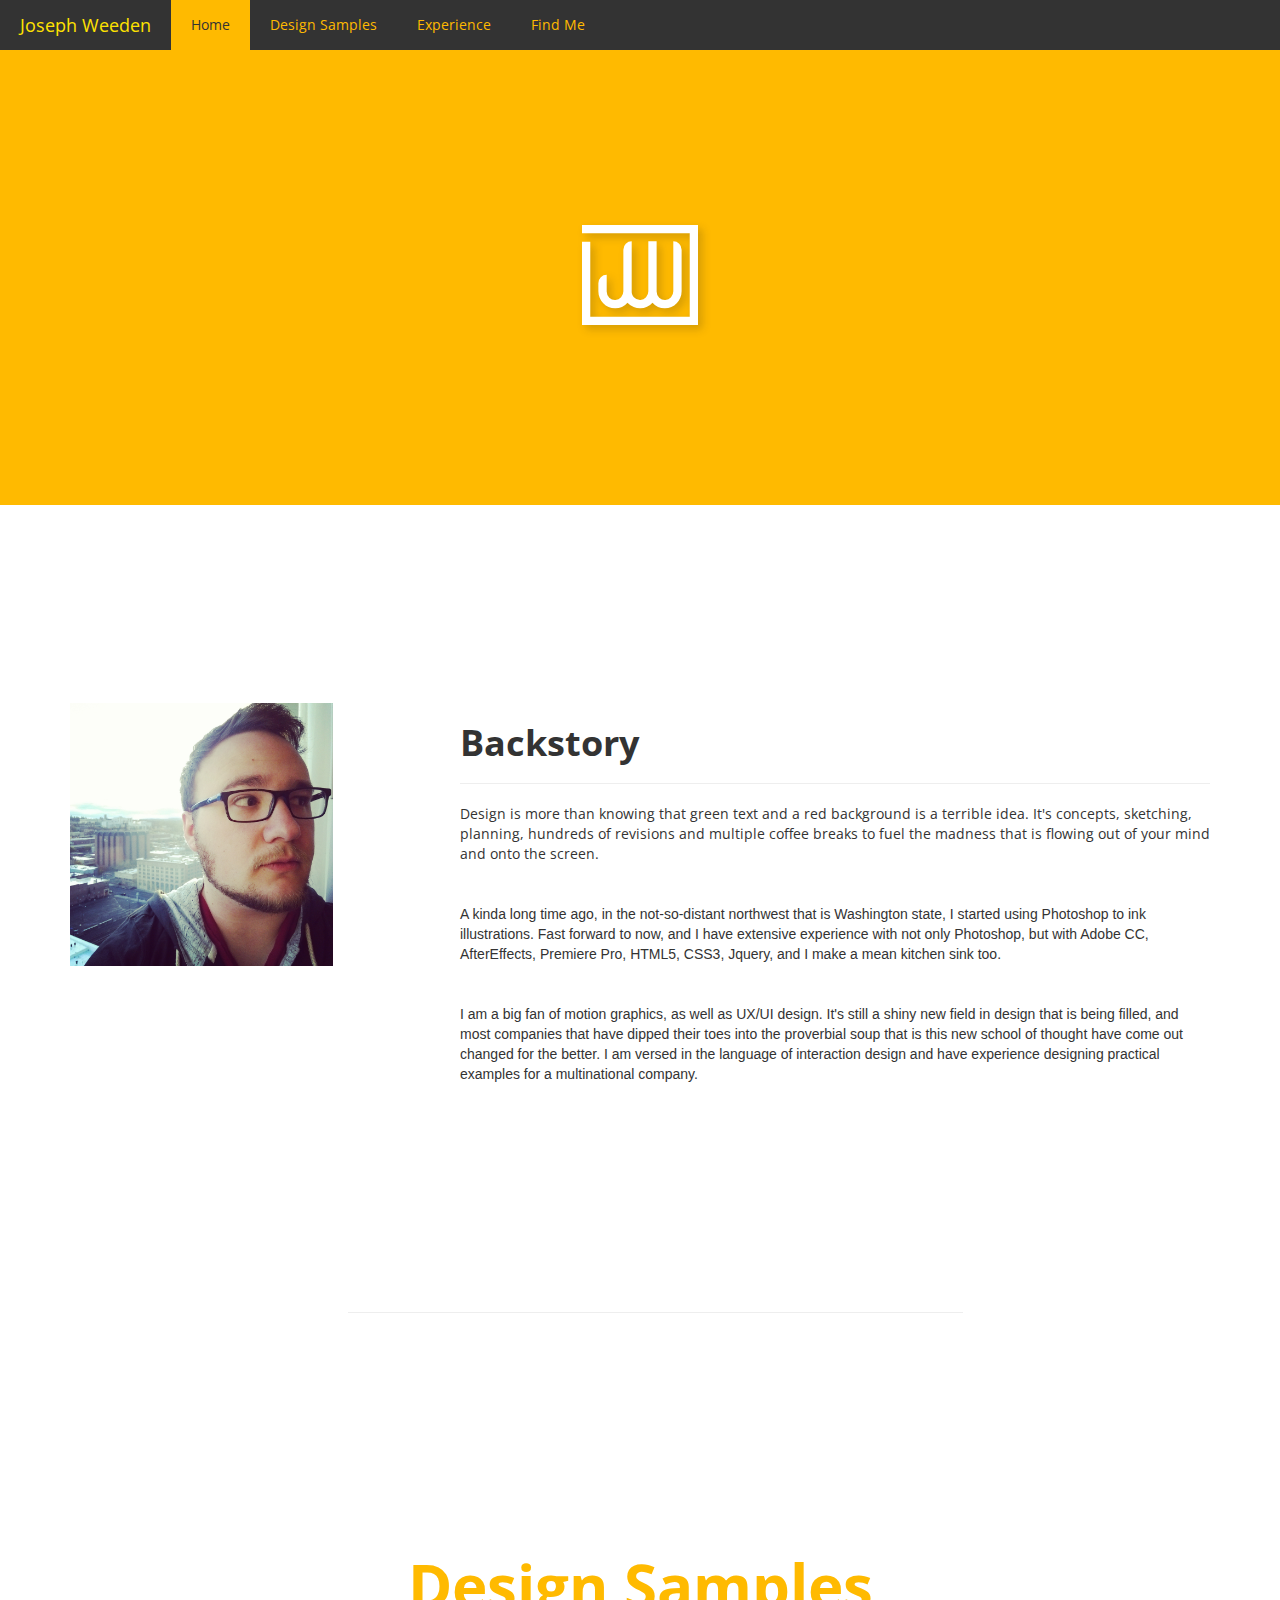
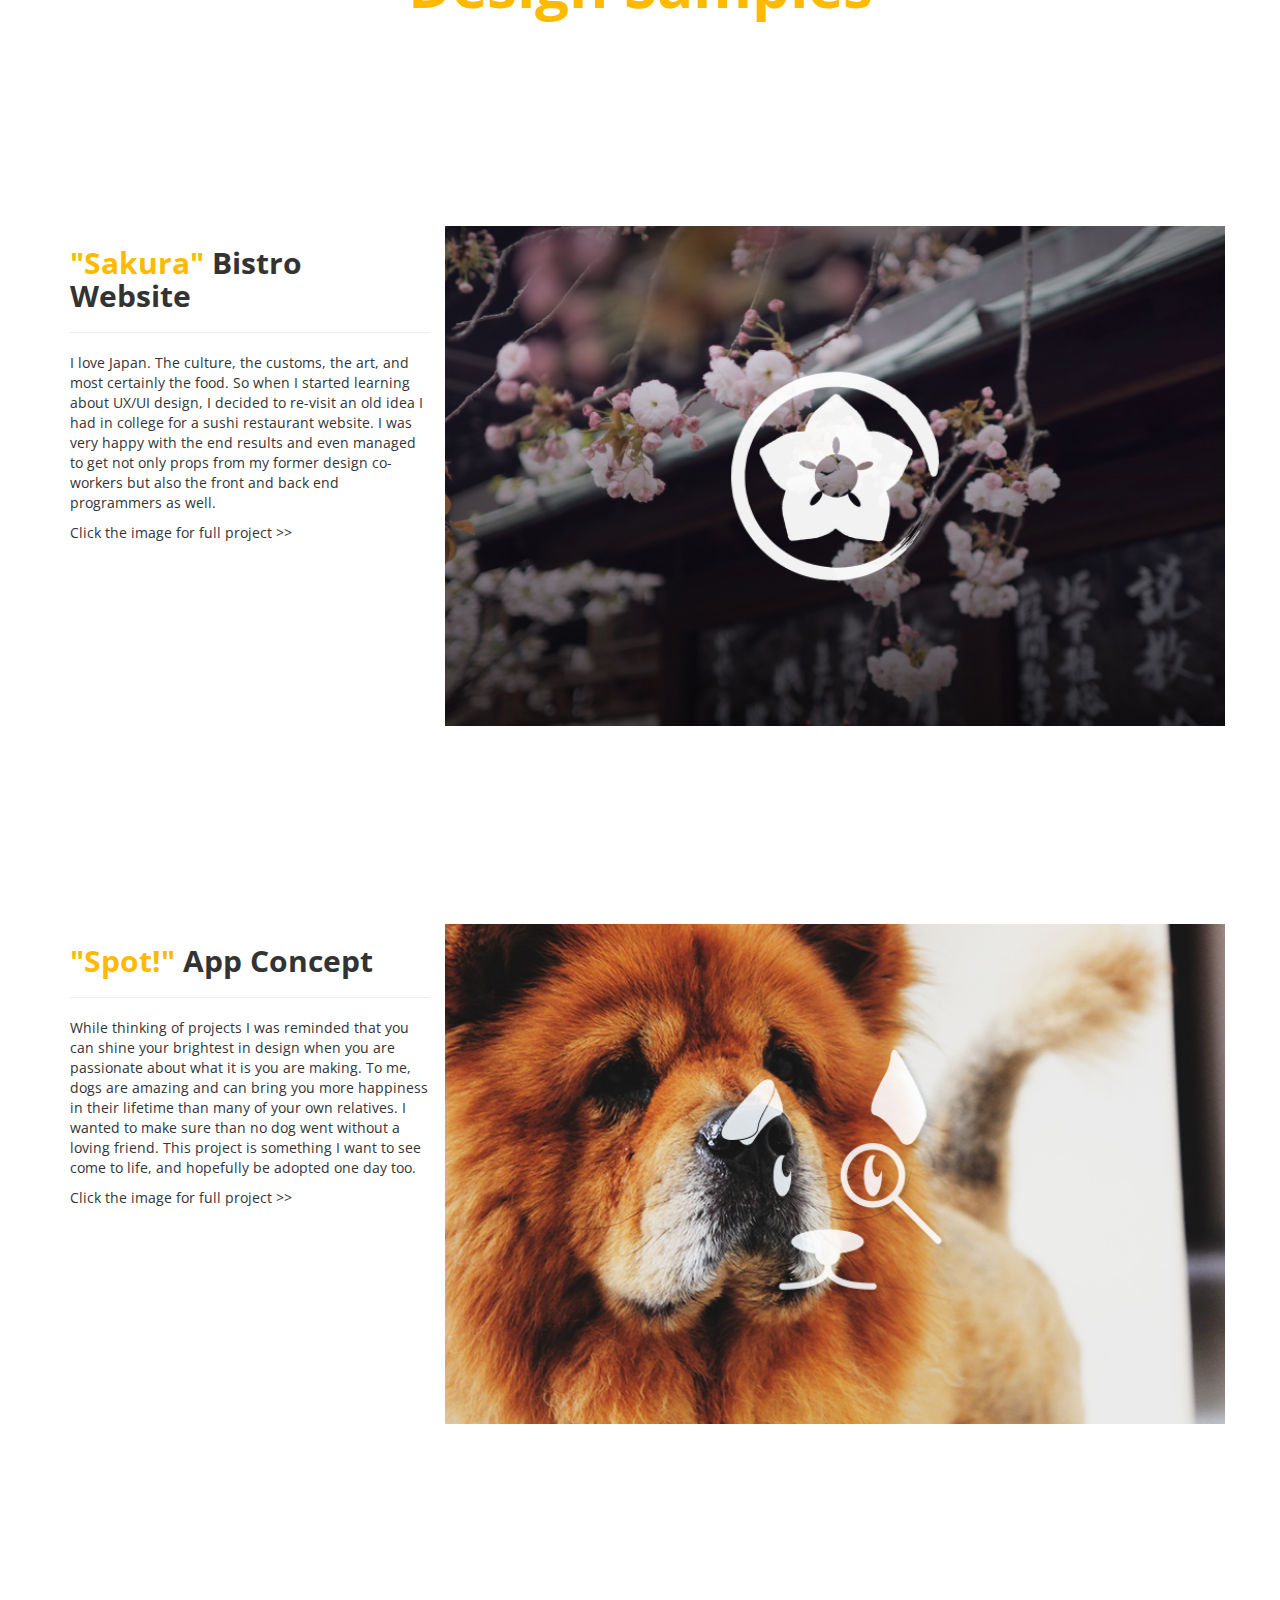
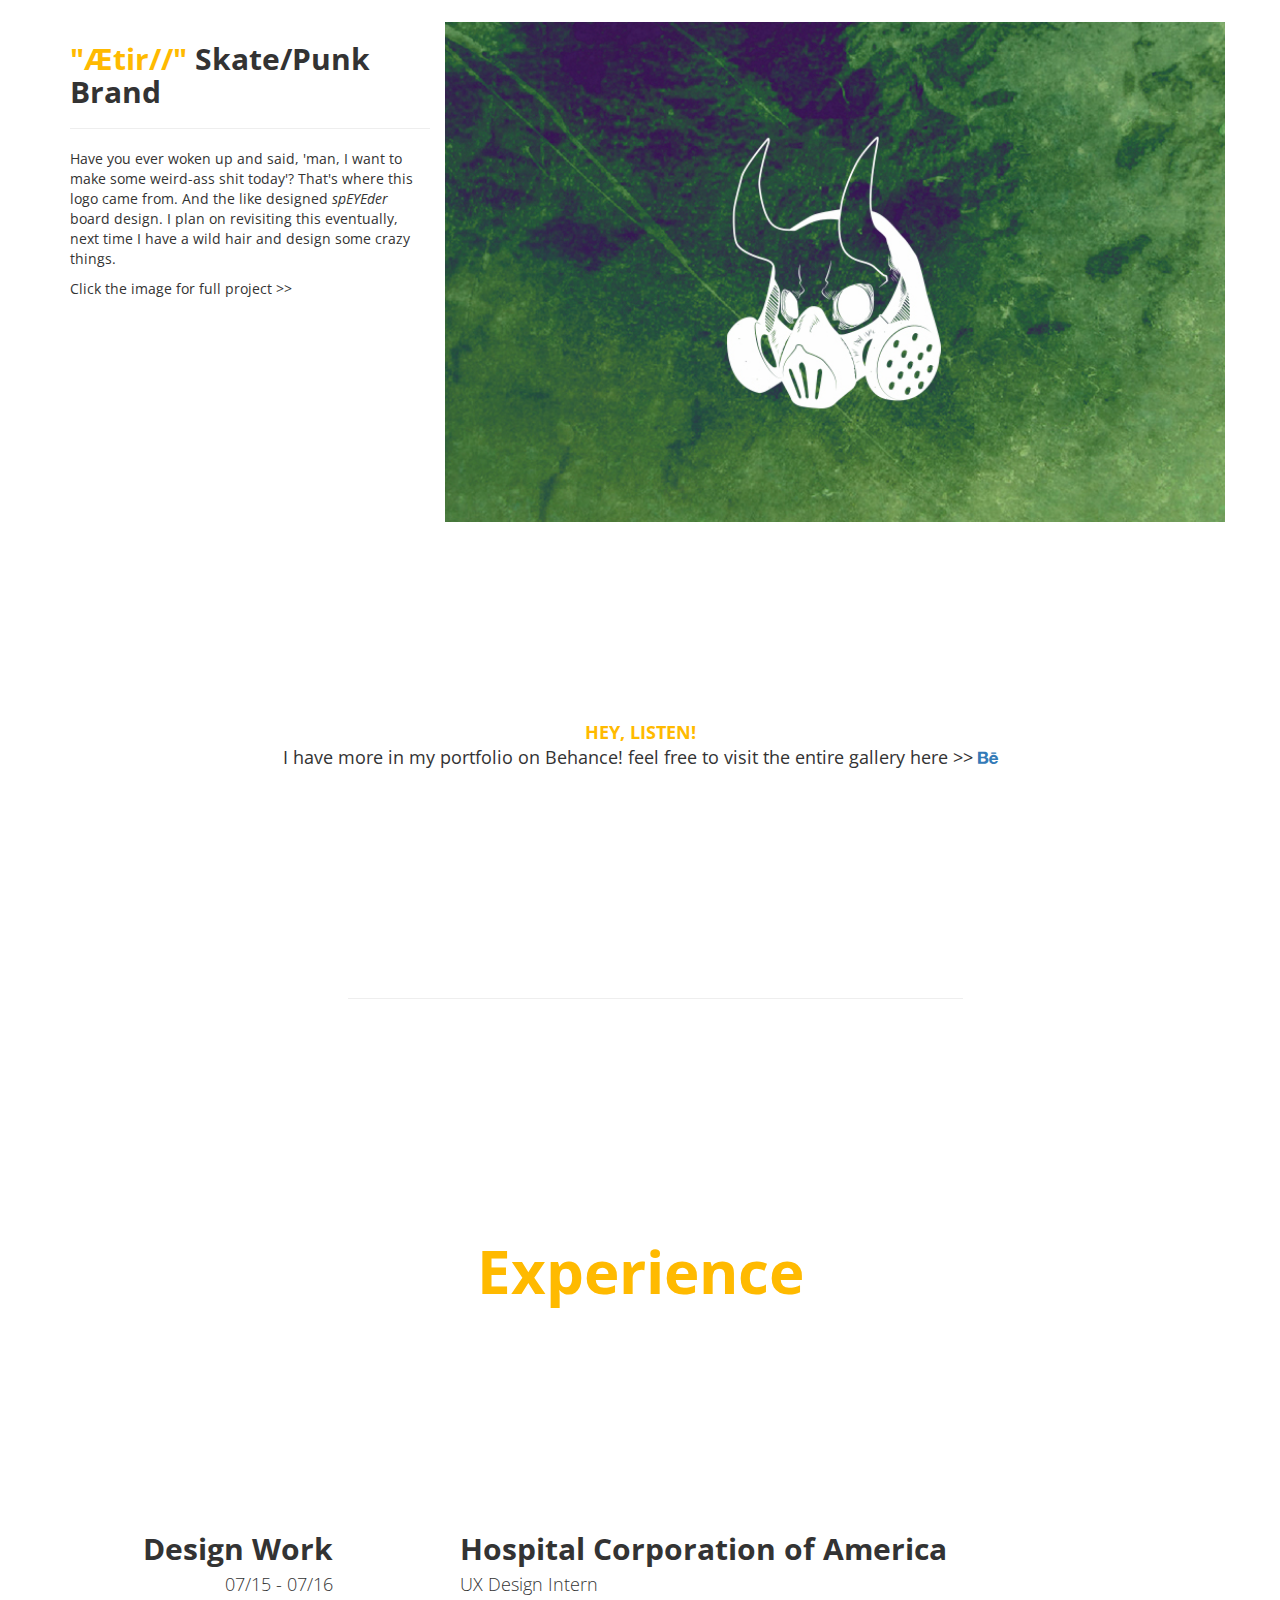
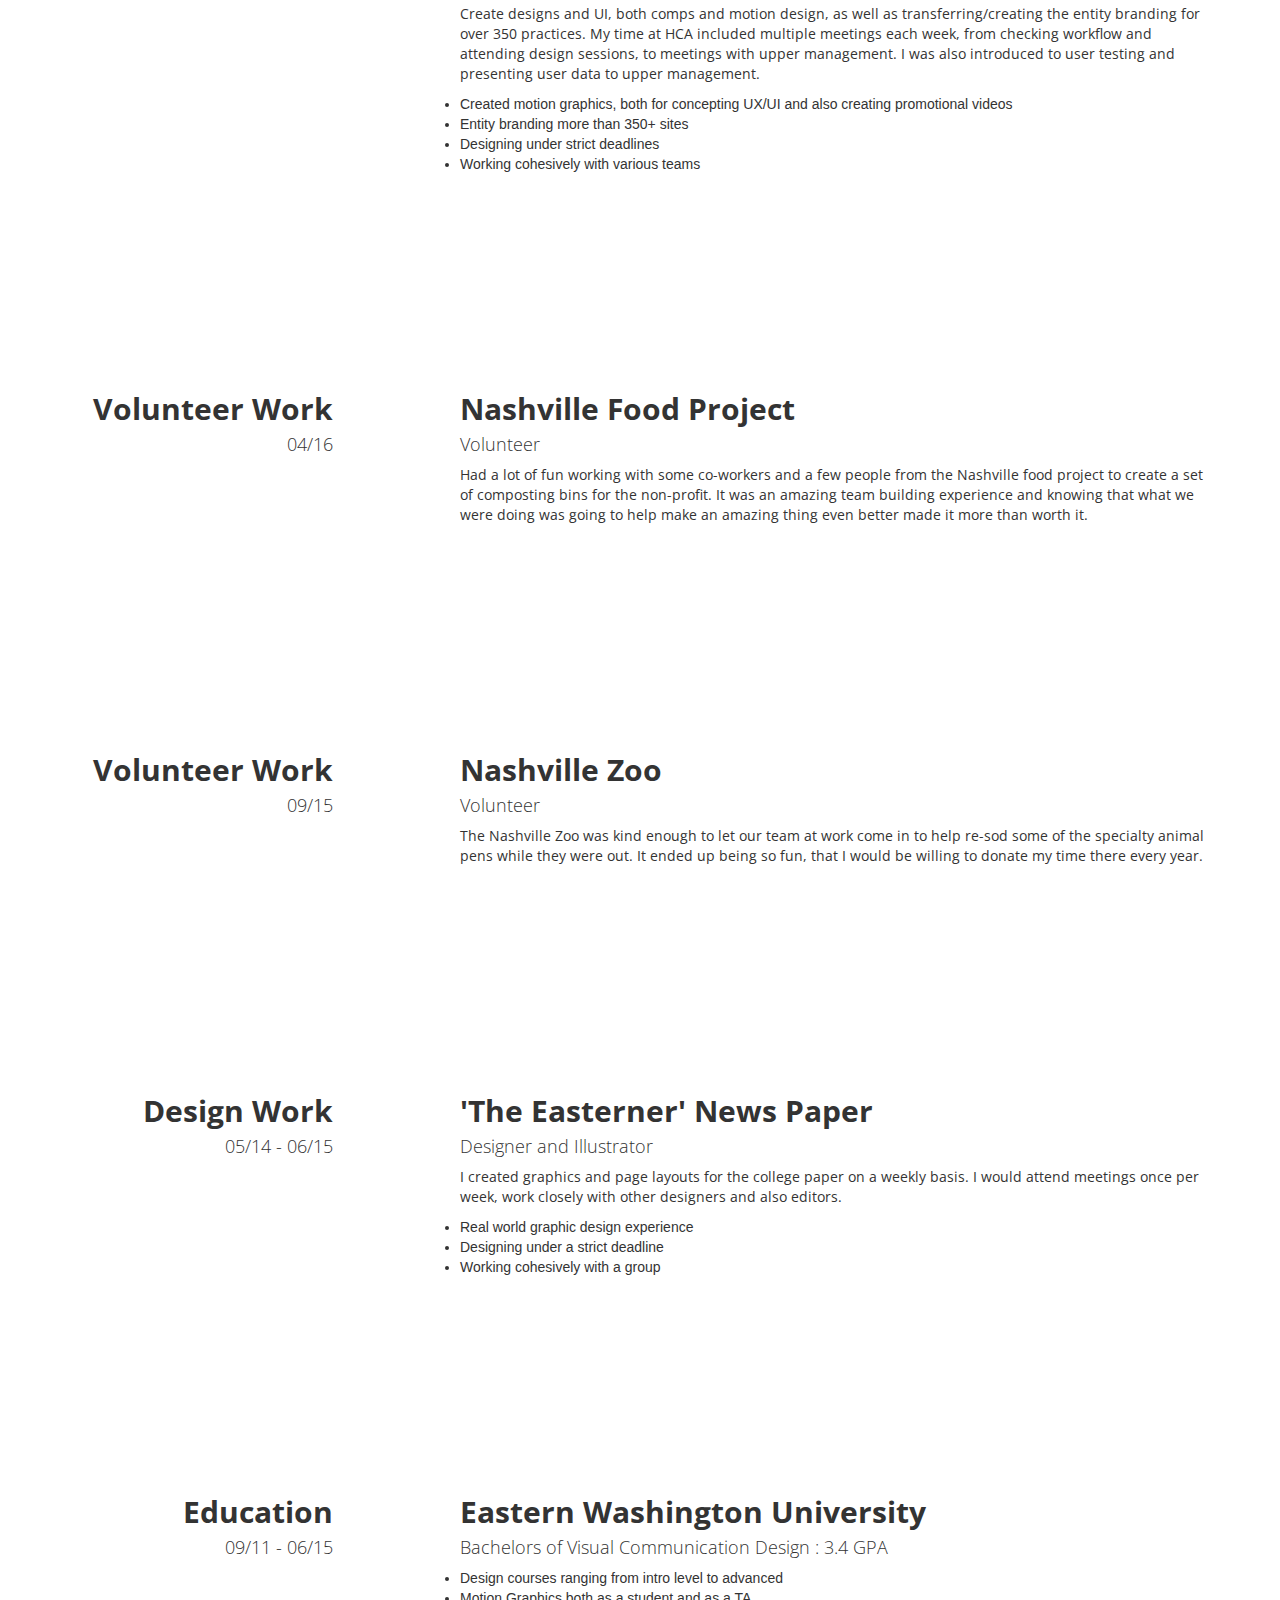
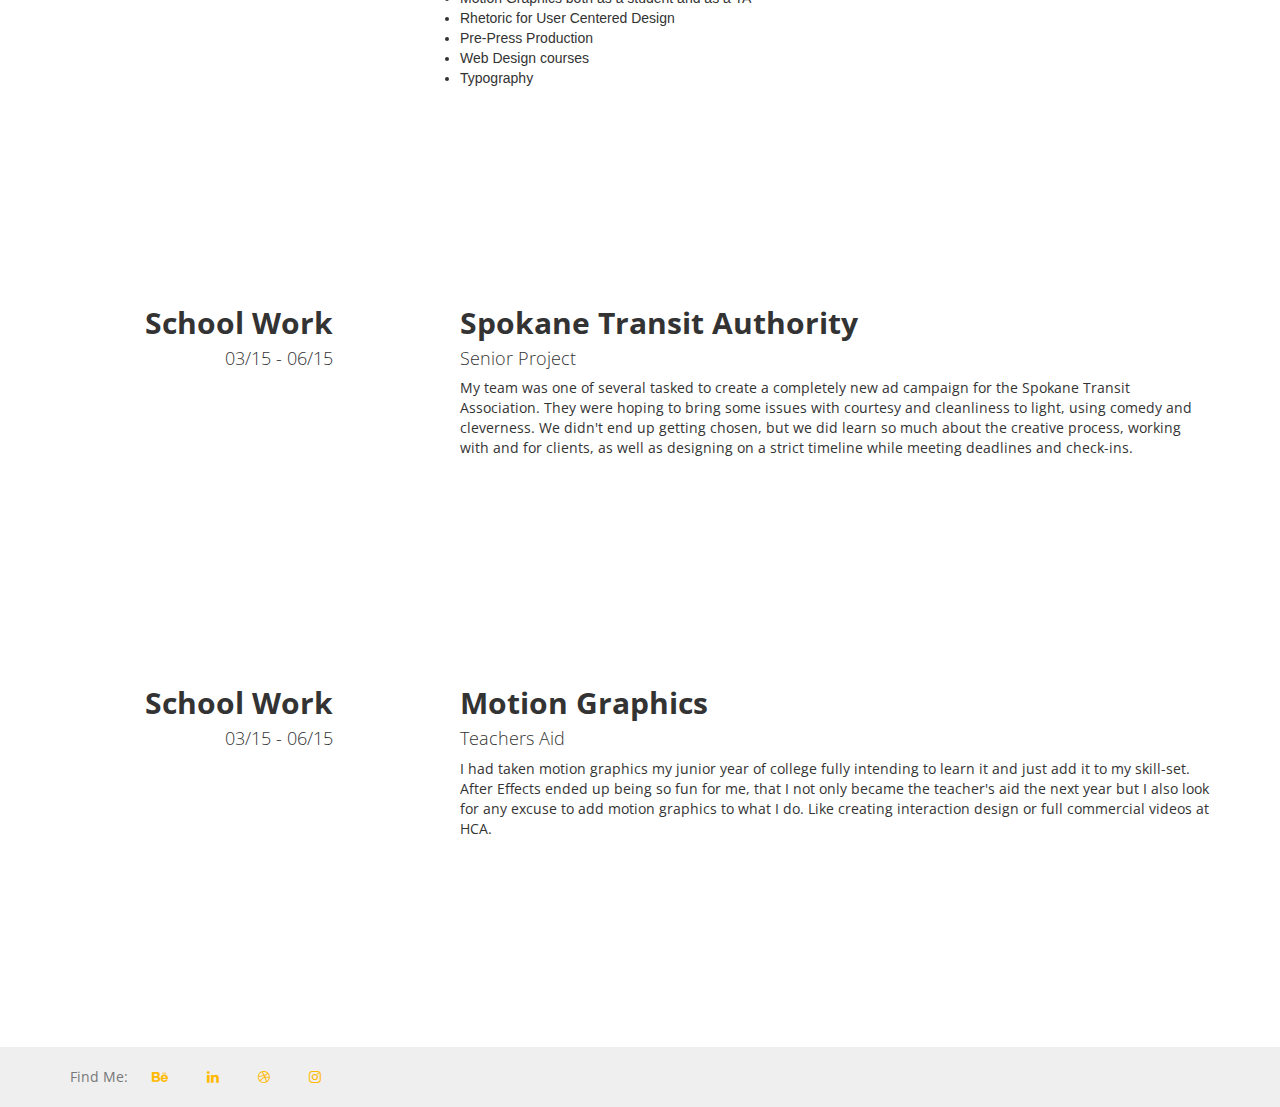
<file: index.html>
<!DOCTYPE html>
<html lang="en">
  <head>
    <meta charset="utf-8">
    <meta http-equiv="X-UA-Compatible" content="IE=edge">
    <meta name="viewport" content="width=device-width, initial-scale=1">
    
    <title>Jweeden Design</title>
    <link href="css/bootstrap.min.css" rel="stylesheet">
    <link href="https://maxcdn.bootstrapcdn.com/font-awesome/4.7.0/css/font-awesome.min.css" rel="stylesheet" integrity="sha384-wvfXpqpZZVQGK6TAh5PVlGOfQNHSoD2xbE+QkPxCAFlNEevoEH3Sl0sibVcOQVnN" crossorigin="anonymous">
    <link href="https://fonts.googleapis.com/css?family=Open+Sans+Condensed:300,700" rel="stylesheet">
    <link href="https://fonts.googleapis.com/css?family=Open+Sans" rel="stylesheet">
    <link href="css/styles.css" rel="stylesheet">
  </head>
  
  <body>
<!-- nav -->
    <nav class="navbar navbar-default navbar-fixed-top">
      <div class="container-fluid">
        <!-- Brand and toggle get grouped for better mobile display -->
        <div class="navbar-header">
          <button type="button" class="navbar-toggle collapsed" data-toggle="collapse" data-target="#bs-example-navbar-collapse-1" aria-expanded="false">
            <span class="sr-only">Toggle navigation</span>
            <span class="icon-bar"></span>
            <span class="icon-bar"></span>
            <span class="icon-bar"></span>
          </button>
          <a class="navbar-brand" href="#top">Joseph Weeden</a>
        </div>

        <!-- Collect the nav links, forms, and other content for toggling -->
        <div class="collapse navbar-collapse" id="bs-example-navbar-collapse-1">
          <ul class="nav navbar-nav">
            <li class="active"><a href="#top">Home</a></li>
            <li><a href="#work">Design Samples</a></li>
            <li><a href="#exp">Experience</a></li>
            <li><a href="#links">Find Me</a></li>
          </ul>
        </div><!-- /.navbar-collapse -->
      </div><!-- /.container-fluid -->
    </nav>
    
<!-- jumbotron -->  
    <section class="jumbotron" id='top'>
        <div class="container">
            <img src="img/jweeden%20Logo.svg" alt="logo" height="100px">
        </div>
    </section>
    
<!-- about -->
    <section class="container content1">
        <div class="row">
            <img src="img/mugshot.jpg" class="img-responsive col-md-3 hidden-xs hidden-sm" alt="Mugshot">
            <div class="col-md-8 col-sm-12 col-md-offset-1 text">
                <h1>Backstory</h1>
                <hr>
                <p>Design is more than knowing that green text and a red background is a terrible idea. It's concepts, sketching, planning, hundreds of revisions and multiple coffee breaks to fuel the madness that is flowing out of your mind and onto the screen.<hr class='linebreak'>
                A kinda long time ago, in the not-so-distant northwest that is Washington state, I started using Photoshop to ink illustrations. Fast forward to now, and I have extensive experience with not only Photoshop, but with Adobe CC, AfterEffects, Premiere Pro, HTML5, CSS3, Jquery, and I make a mean kitchen sink too.<hr class='linebreak'>
                I am a big fan of motion graphics, as well as UX/UI design. It's still a shiny new field in design that is being filled, and most companies that have dipped their toes into the proverbial soup that is this new school of thought have come out changed for the better. I am versed in the language of interaction design and have experience designing practical examples for a multinational company.</p>
            </div>
        </div>
    </section>
    
    
    <section class="container divider" id='work'><div class="row"><hr class="col-xs-6 col-xs-offset-3"></div></section>
    
<!-- design examples -->
    <section class="container title"><div class="row"><h1>Design Samples</h1></div></section>
    
    <section class="container content2">
        <div class="row">
            <div class="col-md-4 hidden-xs hidden-sm text">
            <h2><strong>"Sakura"</strong> Bistro Website</h2>
            <hr>
            <p>I love Japan. The culture, the customs, the art, and most certainly the food. So when I started learning about UX/UI design, I decided to re-visit an old idea I had in college for a sushi restaurant website. I was very happy with the end results and even managed to get not only props from my former design co-workers but also the front and back end programmers as well.</p>
            <a href="https://www.behance.net/gallery/38647693/sakura-Restaurant-Website" class="text" target="_blank">Click the image for full project >></a>
            </div>
            <a href="https://www.behance.net/gallery/38647693/sakura-Restaurant-Website" class="col-md-8 col-xs-12 project1" target="_blank"><h1 class="hidden-md hidden-lg light">Sakura</h1></a>
        </div>
    </section>

    <section class="container content2">
        <div class="row">
            <div class="col-md-4 hidden-xs hidden-sm text">
            <h2><strong>"Spot!"</strong> App Concept</h2>
            <hr>
            <p>While thinking of projects I was reminded that you can shine your brightest in design when you are passionate about what it is you are making. To me, dogs are amazing and can bring you more happiness in their lifetime than many of your own relatives. I wanted to make sure than no dog went without a loving friend. This project is something I want to see come to life, and hopefully be adopted one day too.</p>
            <a href="https://www.behance.net/gallery/40274779/Spot-WIP" class="text" target="_blank">Click the image for full project >></a>
            </div>
            <a href="https://www.behance.net/gallery/40274779/Spot-WIP" class="col-md-8 col-xs-12 project2" target="_blank"><h1 class="hidden-md hidden-lg light">Spot!</h1></a>
        </div>
    </section>
    
    <section class="container content2">
        <div class="row">
            <div class="col-md-4 hidden-xs hidden-sm text">
            <h2><strong>"&#198;tir//"</strong> Skate/Punk Brand</h2>
            <hr>
            <p>Have you ever woken up and said, 'man, I want to make some weird-ass shit today'? That's where this logo came from. And the like designed <em>spEYEder</em> board design. I plan on revisiting this eventually, next time I have a wild hair and design some crazy things.</p>
            <a href="https://www.behance.net/gallery/43679555/AEtir-Design-Logo" class="text" target="_blank">Click the image for full project >></a>
            </div>
            <a href="https://www.behance.net/gallery/43679555/AEtir-Design-Logo" class="col-md-8 col-xs-12 project3" target="_blank"><h1 class="hidden-md hidden-lg light">&#198;tir//</h1></a>
        </div>
    </section>
    
    <section class="container title"><div class="row"><p><strong>HEY, LISTEN!</strong><br>I have more in my portfolio on Behance! feel free to visit the entire gallery here >> <a href="https://www.behance.net/jweeden"><i class="fa fa-behance" aria-hidden="true"></i></a></p></div></section>
    
    
    <section class="container devider"  id='exp'><div class="row"><hr class="col-xs-6 col-xs-offset-3"></div></section>
    
<!-- work experience -->
    <section class="container title"><div class="row"><h1>Experience</h1></div></section>
   
    <section class="container content2">
        <div class="row">
            <div class="col-md-3 hidden-xs hidden-sm text-right text">
                <h2>Design Work</h2>
                <h4>07/15 - 07/16</h4>
            </div>
            <div class="col-md-8 col-xs-12 col-md-offset-1 text">
                <h2>Hospital Corporation of America</h2>
                <h4>UX Design Intern</h4>
                <p>Create designs and UI, both comps and motion design, as well as transferring/creating the entity branding for over 350 practices. My time at HCA included multiple meetings each week, from checking workflow and attending design sessions, to meetings with upper management. I was also introduced to user testing and presenting user data to upper management.</p>
                <lu>
                    <li>Created motion graphics, both for concepting UX/UI and also creating promotional videos</li>
                    <li>Entity branding more than 350+ sites</li>
                    <li>Designing under strict deadlines</li>
                    <li>Working cohesively with various teams</li>
                </lu>
            </div>
        </div>
    </section>
    
    <section class="container content2">
        <div class="row">
            <div class="col-md-3 hidden-xs hidden-sm text-right text">
                <h2>Volunteer Work</h2>
                <h4>04/16</h4>
            </div>
            <div class="col-md-8 col-xs-12 col-md-offset-1 text">
                <h2>Nashville Food Project</h2>
                <h4>Volunteer</h4>
                <p>Had a lot of fun working with some co-workers and a few people from the Nashville food project to create a set of composting bins for the non-profit. It was an amazing team building experience and knowing that what we were doing was going to help make an amazing thing even better made it more than worth it.</p>
            </div>
        </div>
    </section>
    
    <section class="container content2">
        <div class="row">
            <div class="col-md-3 hidden-xs hidden-sm text-right text">
                <h2>Volunteer Work</h2>
                <h4>09/15</h4>
            </div>
            <div class="col-md-8 col-xs-12 col-md-offset-1 text">
                <h2>Nashville Zoo</h2>
                <h4>Volunteer</h4>
                <p>The Nashville Zoo was kind enough to let our team at work come in to help re-sod some of the specialty animal pens while they were out. It ended up being so fun, that I would be willing to donate my time there every year.</p>
            </div>
        </div>
    </section>
    
    <section class="container content2">
        <div class="row">
            <div class="col-md-3 hidden-xs hidden-sm text-right text">
                <h2>Design Work</h2>
                <h4>05/14 - 06/15</h4>
            </div>
            <div class="col-md-8 col-xs-12 col-md-offset-1 text">
                <h2>'The Easterner' News Paper</h2>
                <h4>Designer and Illustrator</h4>
                <p>I created graphics and page layouts for the college paper on a weekly basis. I would attend meetings once per week, work closely with other designers and also editors.</p>
                <lu>
                    <li>Real world graphic design experience</li>
                    <li>Designing under a strict deadline</li>
                    <li>Working cohesively with a group</li>
                </lu>
            </div>
        </div>
    </section>
    
    <section class="container content2">
        <div class="row">
            <div class="col-md-3 hidden-xs hidden-sm text-right text">
                <h2>Education</h2>
                <h4>09/11 - 06/15</h4>
            </div>
            <div class="col-md-8 col-xs-12 col-md-offset-1 text">
                <h2>Eastern Washington University</h2>
                <h4>Bachelors of Visual Communication Design : 3.4 GPA</h4>
                <lu>
                    <li>Design courses ranging from intro level to advanced</li>
                    <li>Motion Graphics both as a student and as a TA</li>
                    <li>Rhetoric for User Centered Design</li>
                    <li>Pre-Press Production</li>
                    <li>Web Design courses</li>
                    <li>Typography</li>
                </lu>
            </div>
        </div>
    </section>
    
    <section class="container content2">
        <div class="row">
            <div class="col-md-3 hidden-xs hidden-sm text-right text">
                <h2>School Work</h2>
                <h4>03/15 - 06/15</h4>
            </div>
            <div class="col-md-8 col-xs-12 col-md-offset-1 text">
                <h2>Spokane Transit Authority</h2>
                <h4>Senior Project</h4>
                <p>My team was one of several tasked to create a completely new ad campaign for the Spokane Transit Association. They were hoping to bring some issues with courtesy and cleanliness to light, using comedy and cleverness. We didn't end up getting chosen, but we did learn so much about the creative process, working with and for clients, as well as designing on a strict timeline while meeting deadlines and check-ins.</p>
            </div>
        </div>
    </section>
    
    <section class="container content2">
        <div class="row">
            <div class="col-md-3 hidden-xs hidden-sm text-right text">
                <h2>School Work</h2>
                <h4>03/15 - 06/15</h4>
            </div>
            <div class="col-md-8 col-xs-12 col-md-offset-1 text">
                <h2>Motion Graphics</h2>
                <h4>Teachers Aid</h4>
                <p>I had taken motion graphics my junior year of college fully intending to learn it and just add it to my skill-set. After Effects ended up being so fun for me, that I not only became the teacher's aid the next year but I also look for any excuse to add motion graphics to what I do. Like creating interaction design or full commercial videos at HCA.</p>
            </div>
        </div>
    </section>
   
<!-- footer -->
   <footer class="footer" id="links">
       <div class="container">
           <p class="text-muted">Find Me: <a href="https://www.behance.net/jweeden"><i class="fa fa-behance" aria-hidden="true"></i></a> <a href="https://www.linkedin.com/in/josephpweeden"><i class="fa fa-linkedin" aria-hidden="true"></i></a> <a href="https://dribbble.com/jweeden"><i class="fa fa-dribbble" aria-hidden="true"></i></a> <a href="https://www.instagram.com/weedenjoseph/"><i class="fa fa-instagram" aria-hidden="true"></i></a></p>
       </div>
   </footer>
   
    <script src="https://ajax.googleapis.com/ajax/libs/jquery/1.12.4/jquery.min.js"></script>
    <script src="js/bootstrap.min.js"></script>
    <script src="js/scripts.js"></script>
  </body>
</html>
</file>
<file: css/styles.css>
h1,h2{
    font-family: 'Open Sans Condensed', sans-serif;
    font-weight: 700;}
h3,h4,h5{
    font-family: 'Open Sans Condensed', sans-serif;
    font-weight: 300;}
p,a{
    font-family: 'Open Sans', sans-serif;}

/* Navbar Styling -----------------------------------------*/
.navbar-default {background-color:#333;border:none;}
.navbar-default .navbar-toggle{border:none;}
.navbar-default .navbar-toggle .icon-bar {background-color:#ffba00;}
.navbar-default .navbar-brand {color:#ffba00;padding:15px 20px;}
.navbar-default .navbar-nav>li>a {color:#ffba00;padding:15px 20px;}
.navbar-default .navbar-nav>li>a:hover, .navbar-default .navbar-brand:hover{color:#ffe200;}
.navbar-default .navbar-nav>.active>a {color:#333; background-color:#ffba00;}
.navbar-default .navbar-nav>.active>a:hover {background-color:#ffe200;}

/* Content Styling ----------------------------------------*/
.content1, .content2, .title{
    margin-top: 22vh;
    margin-bottom: 22vh;
}

hr.linebreak{
    border-width: 0px;
}

.title h1{
    font-size: 60px;
    text-align: center;
    color:#ffba00;
}

.title p{
    font-size: 1.25em;
    text-align: center;
}
.title p strong{
    color:#ffba00;
}

.text{
    color:#333;
}
br{
    margin-bottom: 2vh;
}

.jumbotron {
    padding:25vh 0 20vh 0;
    color:#333;
    background-color:#ffba00;
    text-align: center;
}
.jumbotron img{
    -webkit-filter: drop-shadow(4px 4px 4px rgba(25,25,25,.2));
    filter: drop-shadow(4px 4px 4px rgba(25,25,25,.2));
}

.project1, .project2, .project3{
    height:500px;
    color: #ffba00;
}

.project1{
    background-image: url(../img/sakura.jpg);
    background-repeat: no-repeat;
    background-position: center;
    background-size: cover;
    transition: .5s;
}

.project2{
    background-image: url(../img/spot.jpg);
    background-repeat: no-repeat;
    background-position: center;
    background-size: cover;
    transition: .5s;
}

.project3{
    background-image: url(../img/aetir.jpg);
    background-repeat: no-repeat;
    background-position: center;
    background-size: cover;
    transition: .5s;
}a

.dark{color: #333;}
.light{color: #efefef;}
strong{color:#ffba00;}
.project1:hover, .project2:hover, .project3:hover{opacity:.75;color: #ffba00;}



/* Footer Styling ----------------------------------------*/
.footer {
    position: relative;
    bottom: 0;
    width: 100%;
    height: 60px;
    background-color: #efefef;
}
.footer p, footer a{margin: 20px 0;}
.footer a{padding:0 15px;margin-left:5px; color:#ffba00;}
</file>
